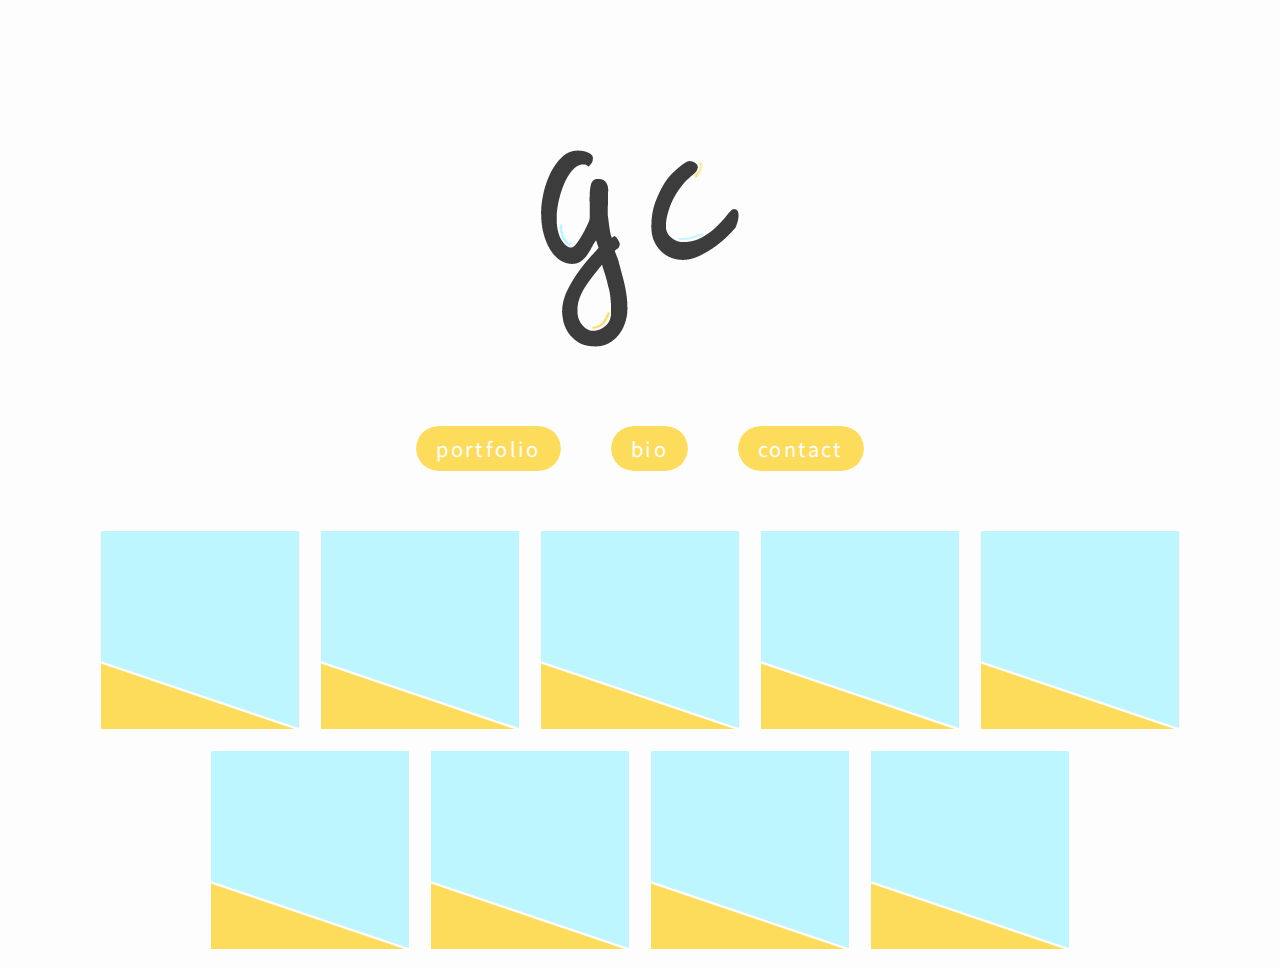
<file: index.html>
<!doctype html>

<html lang="en">
    <head>
        <meta charset="utf-8">
        <title>gabriella.codes</title>
        <meta name="description" content="Gabriella.Codes">
        <meta name="author" content="this guy">
        <link rel="stylesheet" href="styles.css">
        <link rel="stylesheet" href="button-styles.css">
    </head>
    <body>
    <header>
        <div class="header-block">
            <img src="Images/main-logo.fw.png" alt="gabriella codes logo">
        </div>
    </header>
        <div id="nav-container">
            <div class="nav-item">
                <a href="index.html" class="nav-button">portfolio</a>
            </div>
            <div class="nav-item">
                <a href="bio.html" class="nav-button">bio</a>
            </div>
            <div class="nav-item">
                <a href="contact.html" class="nav-button">contact</a>
            </div>
        </div>
        <div id="portfolio-container">
            <div class="portfolio-item">
                <!-- <a href="" alt="cool stuff 1"> -->
                    <img src="Images/placeholder.fw.png" alt="stuff">
                <!-- </a> -->
            </div>
            <div class="portfolio-item">
                <!-- <a href="" alt="cool stuff 2"> -->
                    <img src="Images/placeholder.fw.png" alt="stuff">
                <!-- </a> -->
            </div>
            <div class="portfolio-item">
                <!-- <a href="" alt="cool stuff 3"> -->
                    <img src="Images/placeholder.fw.png" alt="stuff">
                <!-- </a> -->
            </div>
            <div class="portfolio-item">
                <!-- <a href="" alt="cool stuff 4"> -->
                    <img src="Images/placeholder.fw.png" alt="stuff">
                <!-- </a> -->
            </div>
            <div class="portfolio-item">
                <!-- <a href="" alt="cool stuff 5"> -->
                    <img src="Images/placeholder.fw.png" alt="stuff">
                <!-- </a> -->
            </div>
            <div class="portfolio-item">
                <!-- <a href="" alt="cool stuff 6"> -->
                    <img src="Images/placeholder.fw.png" alt="stuff">
                <!-- </a> -->
            </div>
            <div class="portfolio-item">
                <!-- <a href="" alt="cool stuff 7"> -->
                    <img src="Images/placeholder.fw.png" alt="stuff">
                <!-- </a> -->
            </div>
            <div class="portfolio-item">
                <!-- <a href="" alt="cool stuff 8"> -->
                    <img src="Images/placeholder.fw.png" alt="stuff">
                <!-- </a> -->
            </div>
            <div class="portfolio-item">
                <!-- <a href="" alt="cool stuff 9"> -->
                    <img src="Images/placeholder.fw.png" alt="stuff">
                <!-- </a> -->
            </div>
        </div>
    </body>
</html>
</file>
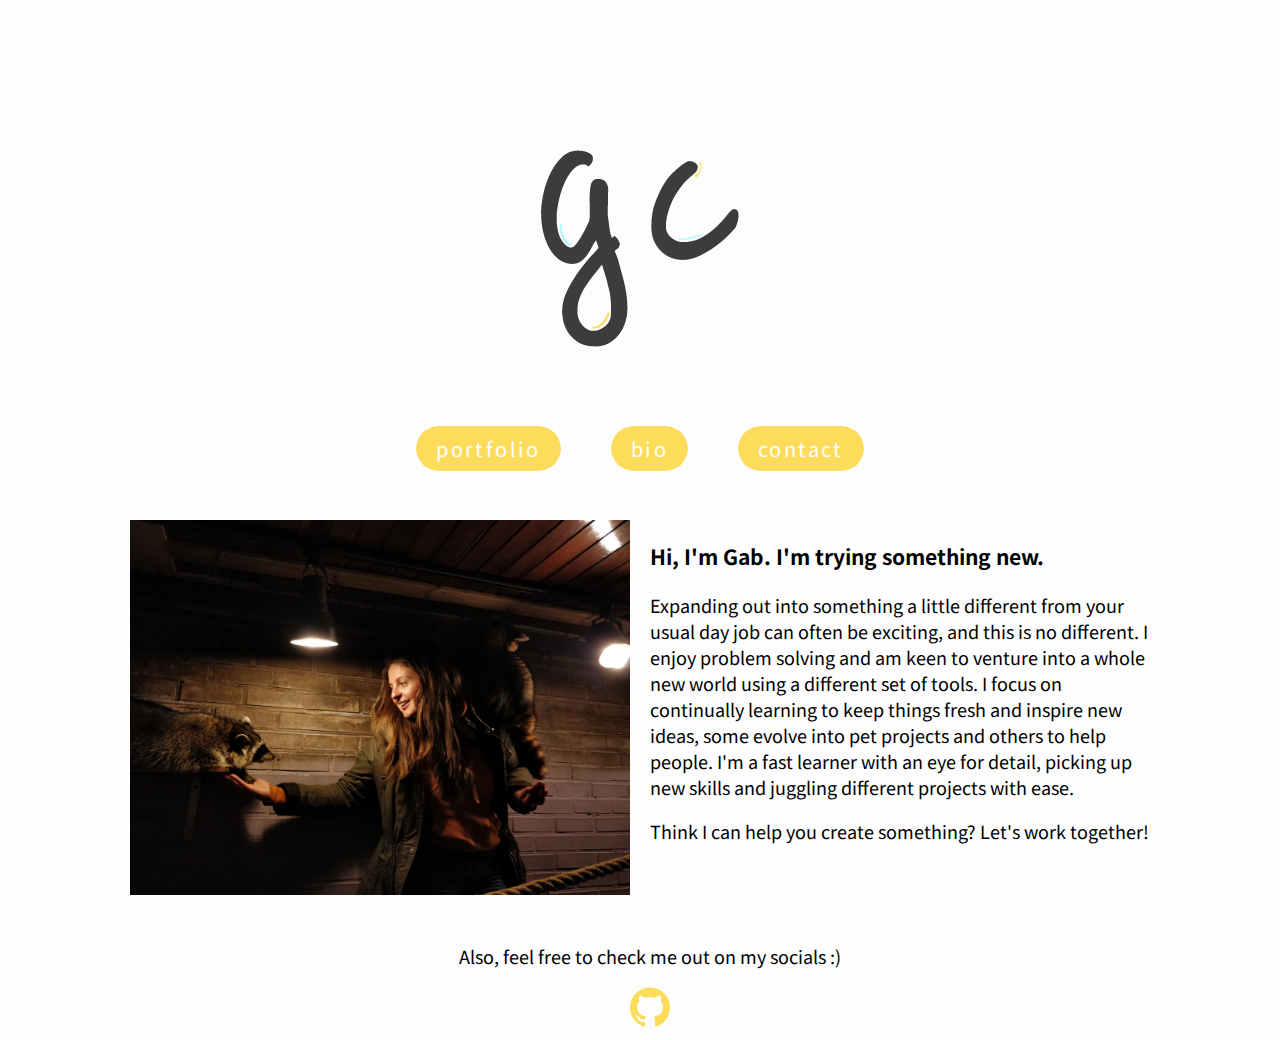
<file: bio.html>
<!doctype html>

<html lang="en">
    <head>
        <meta charset="utf-8">
        <title>gabriella.codes | bio</title>
        <meta name="description" content="Gabriella.Codes">
        <meta name="author" content="this guy">
        <link rel="stylesheet" href="styles.css">
        <link rel="stylesheet" href="button-styles.css">
    </head>
    <body>
    <header>
        <div class="header-block">
            <img src="Images/main-logo.fw.png" alt="gabriella codes logo">
        </div>
    </header>
        <div id="nav-container">
            <div class="nav-item">
                <a href="index.html" class="nav-button">portfolio</a>
            </div>
            <div class="nav-item">
                <a href="bio.html" class="nav-button">bio</a>
            </div>
            <div class="nav-item">
                <a href="contact.html" class="nav-button">contact</a>
            </div>
        </div>
        <div id="bio-container">
            <div class="bio-photo">
                <img src="Images/bio-photo.jpg" alt="it's Gabriella!">
            </div>
            <div class="bio-text">
                <h3>Hi, I'm Gab. I'm trying something new.</h1>
                <p>Expanding out into something a little different from your usual day job can often be exciting, and this is no different. I enjoy problem solving and am keen to venture into a whole new world using a different set of tools. I focus on continually learning to keep things fresh and inspire new ideas, some evolve into pet projects and others to help people. I'm a fast learner with an eye for detail, picking up new skills and juggling different projects with ease.</p>
                <p>Think I can help you create something? Let's work together!</p>
            </div>
        </div>
        <div id="social-container">
            <div class="social-links">
                <p>Also, feel free to check me out on my socials :)</p>
                <a href="https://github.com/gabriellacodes" alt="gabriella codes github">
                    <img src="Images/golden-git-logo.fw.png" alt="github logo">
                </a>
            </div>
        </div>
    </body>
</html>
</file>
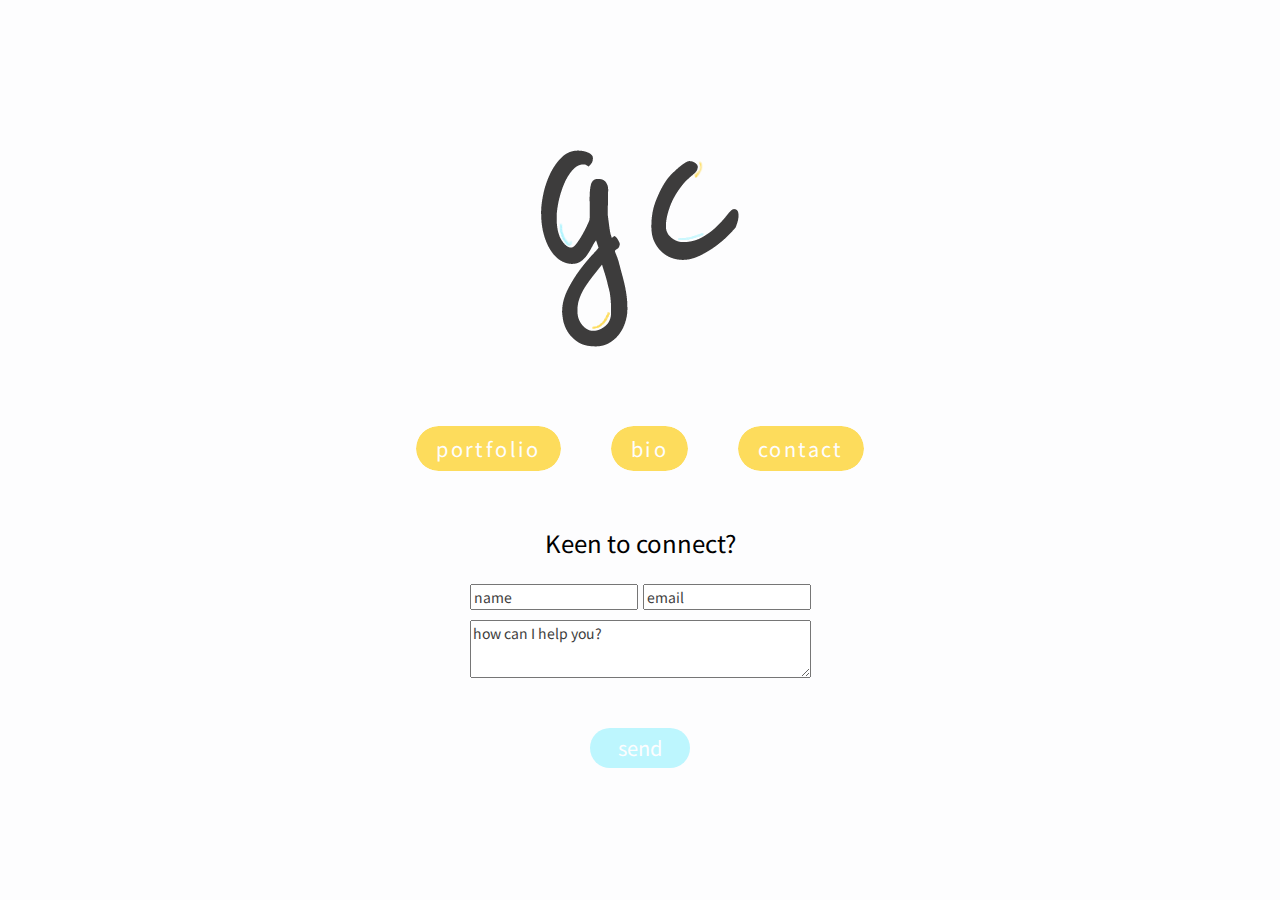
<file: contact.html>
<!doctype html>

<html lang="en">
    <head>
        <meta charset="utf-8">
        <title>gabriella.codes | contact</title>
        <meta name="description" content="Gabriella.Codes">
        <meta name="author" content="this guy">
        <link rel="stylesheet" href="styles.css">
        <link rel="stylesheet" href="button-styles.css">
    </head>
    <body>
    <header>
        <div class="header-block">
            <img src="Images/main-logo.fw.png" alt="gabriella codes logo">
        </div>
    </header>
        <div id="nav-container">
            <div class="nav-item">
                <a href="index.html" class="nav-button">portfolio</a>
            </div>
            <div class="nav-item">
                <a href="bio.html" class="nav-button">bio</a>
            </div>
            <div class="nav-item">
                <a href="contact.html" class="nav-button">contact</a>
            </div>
        </div>
        <div class="c1">
            <p>Keen to connect?</p>
        </div>
        <!-- <p class="c1">Keen to connect?</p> -->
        <div id="form-container">
            <form action="https://formspree.io/xqkylkdo" method="POST">
                <div class="form-item-name">
                    <label for="name"></label>
                    <input type="text" id="name" name="name" placeholder="name" style="width:100%">
                </div>
                <div class="form-item-email">
                  <label for="mail"></label>
                  <input type="email" id="mail" name="email" placeholder="email" style="width:100%">
                </div>
                <div class="form-item-message">
                    <label for="messsage"></label>
                    <textarea id="message" name="message" placeholder="how can I help you?" style="width:100%"></textarea>
                </div>
                <div class="form-item-button">
                    <div class="left-frills frills"></div>
                    <button class="send-button" type="submit">Send</button>
                    <div class="right-frills frills"></div>
                </div>
            </form>
        </div>
        <script src="https://code.jquery.com/jquery-3.5.1.min.js"></script>
        <script src="script.js"></script>
    </body>
</html>
</file>
<file: styles.css>
@import url('https://fonts.googleapis.com/css2?family=Noto+Sans+HK:wght@300&display=swap');
@import url('https://fonts.googleapis.com/css2?family=Reenie+Beanie&display=swap');

html {
    background-color: #FDFDFE; 
}
#portfolio-container {
    display:flex;
    justify-content:center;
    flex-wrap:wrap;
    align-content: center;
}
.header-block {
    margin-top:150px;
    margin-bottom: 50px;
    text-align:center;
}

#nav-container {
    display:flex;
    justify-content: center;
    flex-wrap:wrap;
    margin-bottom: 20px;
}
.portfolio-item {
    display: flex;
    flex-wrap: wrap;
    justify-content: center;
    margin:10px;
}
.c1 {
    text-align: center;
    font-family: 'Noto Sans HK', sans-serif;
    font-size:24px;
    margin-top:25px;
}
#form-container {
    display:flex;
    justify-content:center;
    flex-wrap:wrap;
    align-content: center;
}
.form-item-name, .form-item-email, .form-item-message, .form-item-button {
    display: flex;
    flex-wrap: nowrap;
    justify-content: center;
    margin-bottom: 10px;
}
.form-item-name {
    float: left;
    margin-right: 5px;
}
::placeholder {
    color:#3D3C3C;
    font-family: 'Noto Sans HK', sans-serif;
    font-size:14px;
}
textarea {
    display: flex;
    font-family: 'Noto Sans HK', sans-serif;
    font-size:18px;
}
input {
    display: flex;
    font-family: 'Noto Sans HK', sans-serif;
    font-size:14px;
}
#send-button {
    background-color: #ebebeb;
    font-family: 'Noto Sans HK', sans-serif;
    font-size:14px;
}
#bio-container, #social-container {
    display:flex;
    justify-content:center;
    flex-wrap:wrap;
    flex-direction: row;
    align-content: center;
}
.bio-photo {
    display:flex;
    align-content: center;
    flex-shrink: 1;
}
.bio-photo img {
    display: flex;
    object-fit:cover;
    max-width:500px;
}
.bio-text, .social-links {
    font-family: 'Noto Sans HK', sans-serif;
    font-size:18px;
    flex-basis:500px;
    margin-left: 20px;
}
.social-links {
    margin-top:30px;
    text-align: center;
}
.social-links img {
    width:40px;
}
@media only screen 
  and (max-device-width: 600px)
  and (orientation: portrait) {
    .bio-text {
        text-align: center;
        margin-left: 0;
    }
    #portfolio-container{
        margin-left:50px;
        margin-right:50px;
    }
    .header-block img {
        transform: scale(1.5);
        margin-bottom: 40px;
    }
    .nav-button {
        transform: scale(2);
        margin: 40px;
    }
    .portfolio-item img {
        transform: scale(1.7);
        margin: 80px;
    }
    .bio-text, .social-links {
        font-size: 40px;
        flex-basis:auto;
        margin:30px;
    }
    .bio-photo img {
        transform: scale(1.3);
        margin-top: 40px;
        margin-bottom: 40px;
    }
    .social-links img {
        transform: scale(2.5);
        margin-top: 20px;
    }
    .c1 {
        font-size: 50px;
    }
    #form-container {
        margin: 30px;
    }
    .form-item-name, .form-item-email, .form-item-message {
        height: 90px;
        flex-wrap: nowrap;
        margin-bottom:30px;
    }
    ::placeholder {
        font-size: 40px;
    }
    input#mail, input#name {
        font-size:40px;
    }
    .form-item-name, .form-item-email {
        width: 100%;
        align-self: center;
    }
    .form-item-message {
        min-height:400px;
    }
    .send-button {
        transform:scale(2);
    }
}
@media only screen 
  and (max-device-width: 900px)
  and (orientation: portrait) {
    .bio-text {
        text-align: center;
    }
}
@media only screen 
  and (max-device-width: 900px)
  and (orientation: landscape) {
    .header-block {
        margin-bottom: 0px;
    }
    .nav-button {
        transform: scale(1.5);
        margin: 40px;
    }
    .form-item-name, .form-item-email, .form-item-message {
        height: 60px;
        flex-wrap: nowrap;
        margin-bottom:30px;
    }
    ::placeholder {
        font-size: 30px;
    }
    .form-item-name, .form-item-email {
        width: 100%;
    }
    .form-item-message {
        min-height:300px;
    }
    .send-button {
        transform:scale(1.5);
        margin-bottom:150px;
    }
    .bio-text, .social-links {
        font-size: 25px;
        flex-basis:auto;
        margin:10px;
        text-align: center;
    }
    .social-links img {
        transform: scale(2.5);
        margin-top: 20px;
    }
    form {
        width: 80%;
    }
  }
</file>
<file: button-styles.css>
@import url('https://fonts.googleapis.com/css2?family=Noto+Sans+HK:wght@300&display=swap');
@import url('https://fonts.googleapis.com/css2?family=Reenie+Beanie&display=swap');
@import url('https://fonts.googleapis.com/css2?family=Roboto&display=swap');

/* Navigation Button Style */
.nav-button {
    display: inline-block;
    padding: .5rem 1.25rem;
    border-radius: 10rem;
    color: #FDFDFE;
    text-transform: lowercase;
    font-size: 1rem;
    letter-spacing: .15rem;
    transition: all .3s;
    position: relative;
    overflow: hidden;
    z-index: 1;
  }
  .nav-button:after {
    content: '';
    position: absolute;
    bottom: 0;
    left: 0;
    width: 100%;
    height: 100%;
    background-color: #FDDC5C;
    border-radius: 10rem;
    z-index: -2;
  }
  .nav-button:before {
    content: '';
    position: absolute;
    bottom: 0;
    left: 0;
    width: 0%;
    height: 100%;
    background-color: #e0b400;
    transition: all .3s;
    border-radius: 10rem;
    z-index: -1;
  }
  .nav-button:hover {
    color: #FDFDFE;
  }
  .nav-button:hover:before {
    width: 100%;
  }

  .nav-button {
    font-family: 'Noto Sans HK', sans-serif;;
    text-decoration: none;
    font-size: 20px;
  }
  
  .nav-item {
    margin: 25px;
  }
  
  span {
    display: block;
    margin-top: 2rem;
    font-size: .7rem;
    color: #777;
  }
  span a {
    font-size: .7rem;
    color: #999;
    text-decoration: underline;
  }

  /* Send Button Code, https://codepen.io/alexzaworski/pen/bNqoRW */

  .send-button {
    background: #BDF6FE;
    border-radius: 5px;
    color: #FDFDFE;
    cursor: pointer;
    font-family: 'Noto Sans HK', sans-serif;
    font-size: 20px;
    height: 40px;
    letter-spacing: .2px;
    line-height: 30px;
    text-align: center;
    text-transform: uppercase;
    -webkit-user-select: none;
       -moz-user-select: none;
        -ms-user-select: none;
            user-select: none;
    width: 100px;
    margin-top: 40px;
    text-transform: lowercase;
    border-radius: 10rem;
    border: none;
  }
  .send-button:hover {
    background: #BDF6FE;
    background-color: #6feeff;
    transition: all .3s;
  }
  .send-button:active {
    box-shadow: inset 0px 2px 8px -1px #6feeff;
  }
  
  .form-item-button {
    margin: auto;
    position: relative;
  }
  
  .frills, .frills:after, .frills:before {
    position: absolute;
    background: #6feeff;
    border-radius: 4px;
    height: 8px;
  }
  
  .frills:after, .frills:before {
    content: "";
    display: block;
  }
  
  .frills:before {
    bottom: 20px;
  }
  
  .frills:after {
    top: 20px;
  }
  
  .left-frills {
    right: 164px;
    top: 58px;
  }
  .active .left-frills {
    -webkit-animation: move-left 0.7s ease-out, width-to-zero 0.7s ease-out;
            animation: move-left 0.7s ease-out, width-to-zero 0.7s ease-out;
  }
  .left-frills:before, .left-frills:after {
    left: 15px;
  }
  .active .left-frills:before {
    -webkit-animation: width-to-zero 0.7s ease-out, move-up 0.7s ease-out;
            animation: width-to-zero 0.7s ease-out, move-up 0.7s ease-out;
  }
  .active .left-frills:after {
    -webkit-animation: width-to-zero 0.7s ease-out, move-down 0.7s ease-out;
            animation: width-to-zero 0.7s ease-out, move-down 0.7s ease-out;
  }
  
  .right-frills {
    left: 164px;
    top: 58px;
  }
  .active .right-frills {
    -webkit-animation: move-right 0.7s ease-out, width-to-zero 0.7s ease-out;
            animation: move-right 0.7s ease-out, width-to-zero 0.7s ease-out;
  }
  .right-frills:before, .right-frills:after {
    right: 15px;
  }
  .active .right-frills:before {
    -webkit-animation: width-to-zero 0.7s ease-out, move-up 0.7s ease-out;
            animation: width-to-zero 0.7s ease-out, move-up 0.7s ease-out;
  }
  .active .right-frills:after {
    -webkit-animation: width-to-zero 0.7s ease-out, move-down 0.7s ease-out;
            animation: width-to-zero 0.7s ease-out, move-down 0.7s ease-out;
  }
  
  .left-frills:before, .right-frills:after {
    -webkit-transform: rotate(34deg);
            transform: rotate(34deg);
  }
  
  .left-frills:after, .right-frills:before {
    -webkit-transform: rotate(-34deg);
            transform: rotate(-34deg);
  }
  
  @-webkit-keyframes move-left {
    0% {
      -webkit-transform: none;
              transform: none;
    }
    65% {
      -webkit-transform: translateX(-80px);
              transform: translateX(-80px);
    }
    100% {
      -webkit-transform: translateX(-80px);
              transform: translateX(-80px);
    }
  }
  
  @keyframes move-left {
    0% {
      -webkit-transform: none;
              transform: none;
    }
    65% {
      -webkit-transform: translateX(-80px);
              transform: translateX(-80px);
    }
    100% {
      -webkit-transform: translateX(-80px);
              transform: translateX(-80px);
    }
  }
  @-webkit-keyframes move-right {
    0% {
      -webkit-transform: none;
              transform: none;
    }
    65% {
      -webkit-transform: translateX(80px);
              transform: translateX(80px);
    }
    100% {
      -webkit-transform: translateX(80px);
              transform: translateX(80px);
    }
  }
  @keyframes move-right {
    0% {
      -webkit-transform: none;
              transform: none;
    }
    65% {
      -webkit-transform: translateX(80px);
              transform: translateX(80px);
    }
    100% {
      -webkit-transform: translateX(80px);
              transform: translateX(80px);
    }
  }
  @-webkit-keyframes width-to-zero {
    0% {
      width: 38px;
    }
    100% {
      width: 8px;
    }
  }
  @keyframes width-to-zero {
    0% {
      width: 38px;
    }
    100% {
      width: 8px;
    }
  }
  @-webkit-keyframes move-up {
    100% {
      bottom: 69.75px;
    }
  }
  @keyframes move-up {
    100% {
      bottom: 69.75px;
    }
  }
  @-webkit-keyframes move-down {
    100% {
      top: 69.75px;
    }
  }
  @keyframes move-down {
    100% {
      top: 69.75px;
    }
  }
</file>
